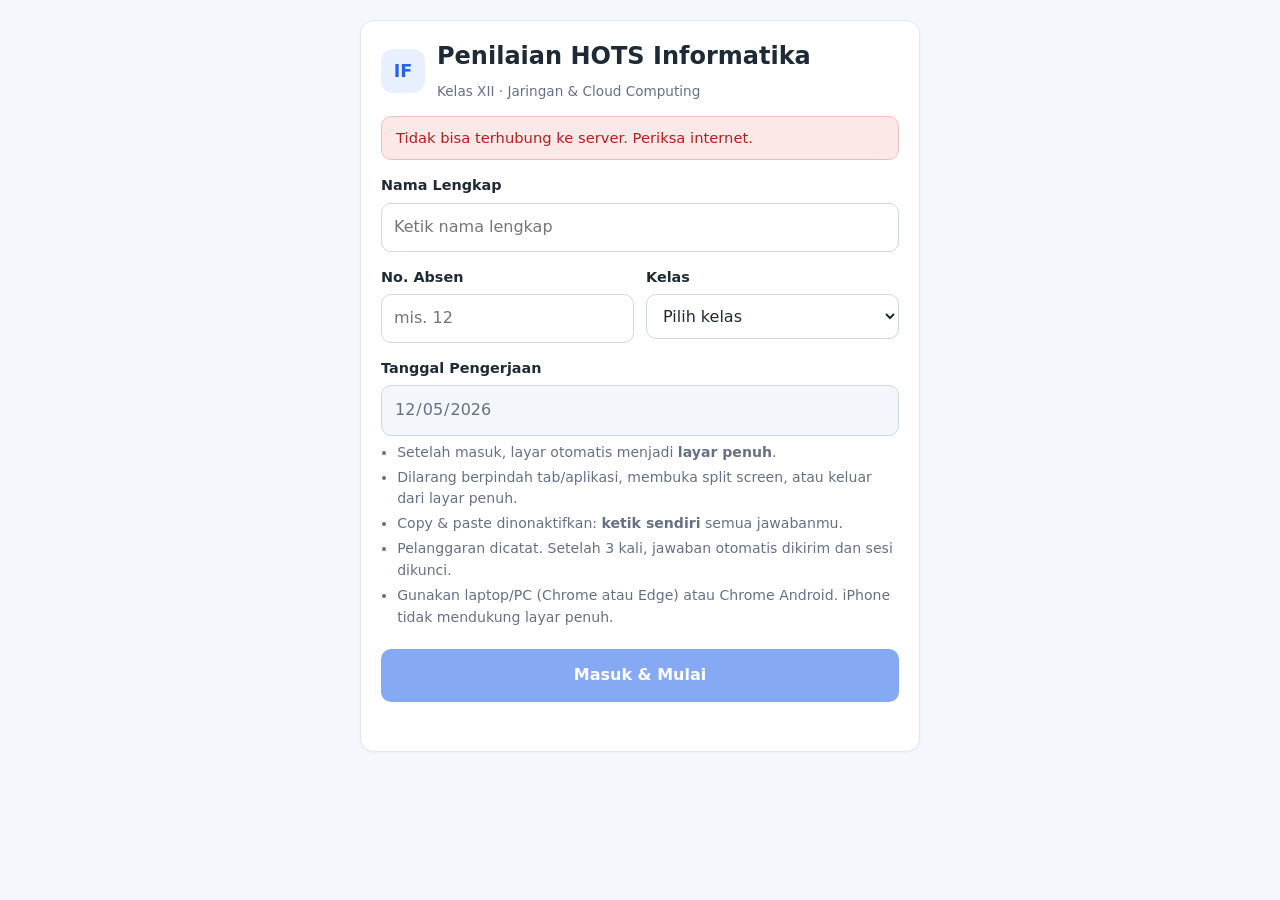
<file: index.html>
<!doctype html>
<html lang="id">
<head>
  <meta charset="utf-8">
  <meta name="viewport" content="width=device-width, initial-scale=1">
  <title>Penilaian HOTS Informatika XII</title>
  <link rel="stylesheet" href="style.css">
</head>
<body>

<!-- ============ LOGIN ============ -->
<main id="screen-login" class="screen active">
  <div class="wrap">
    <div class="card">
      <div class="brand-row">
        <div class="logo">IF</div>
        <div>
          <h1 id="judul">Penilaian HOTS Informatika</h1>
          <div class="muted small">Kelas XII &middot; Jaringan &amp; Cloud Computing</div>
        </div>
      </div>

      <div id="status-banner" class="banner info">Memeriksa jadwal pengerjaan...</div>

      <form id="form-login" autocomplete="off" novalidate>
        <label for="nama">Nama Lengkap</label>
        <input id="nama" type="text" maxlength="60" placeholder="Ketik nama lengkap" required>

        <div class="row">
          <div>
            <label for="absen">No. Absen</label>
            <input id="absen" type="number" min="1" max="99" inputmode="numeric" placeholder="mis. 12" required>
          </div>
          <div>
            <label for="kelas">Kelas</label>
            <select id="kelas" required>
              <option value="">Pilih kelas</option>
              <option>XII2</option>
              <option>XII3</option>
              <option>XII4</option>
              <option>XII5</option>
            </select>
          </div>
        </div>

        <label for="tanggal">Tanggal Pengerjaan</label>
        <input id="tanggal" type="date" readonly>

        <ul class="rules">
          <li>Setelah masuk, layar otomatis menjadi <b>layar penuh</b>.</li>
          <li>Dilarang berpindah tab/aplikasi, membuka split screen, atau keluar dari layar penuh.</li>
          <li>Copy &amp; paste dinonaktifkan: <b>ketik sendiri</b> semua jawabanmu.</li>
          <li>Pelanggaran dicatat. Setelah 3 kali, jawaban otomatis dikirim dan sesi dikunci.</li>
          <li>Gunakan laptop/PC (Chrome atau Edge) atau Chrome Android. iPhone tidak mendukung layar penuh.</li>
        </ul>

        <button id="btn-masuk" class="btn block" type="submit" disabled>Masuk &amp; Mulai</button>
        <div id="login-error" class="error" role="alert"></div>
      </form>
    </div>
  </div>
</main>

<!-- ============ UJIAN ============ -->
<main id="screen-exam" class="screen">
  <div class="wrap wide">
    <div class="topbar">
      <div class="who"><span id="who-nama"></span> <span id="who-info"></span></div>
      <div style="display:flex; gap:8px; align-items:center; flex-wrap:wrap">
        <span class="pill" id="pill-pel">Pelanggaran: 0/3</span>
        <span class="pill" id="pill-timer">Sisa waktu <b id="timer">--:--</b></span>
      </div>
    </div>

    <div class="exam-grid">
      <aside class="card">
        <h3>Navigasi soal</h3>
        <div id="nav" class="nav"></div>
        <p class="small muted" style="margin-top:12px">Hijau = sudah dijawab. Jawaban tersimpan otomatis.</p>
        <button id="btn-kirim" class="btn block" type="button">Kirim Jawaban</button>
      </aside>

      <section class="card" id="q-card">
        <div><span class="tag" id="q-bagian"></span><span class="tag" id="q-level"></span></div>
        <h2 id="q-judul" style="margin-top:10px"></h2>
        <div id="q-kasus" class="kasus"></div>
        <div id="q-tanya" class="pertanyaan"></div>
        <label for="jawab">Jawabanmu (jawab semua bagian a, b, c dengan kalimatmu sendiri)</label>
        <textarea id="jawab" class="jawab" autocomplete="off" autocapitalize="sentences" spellcheck="false"
                  data-gramm="false" placeholder="Ketik jawabanmu di sini..."></textarea>
        <div class="small muted" id="q-hitung" style="text-align:right"></div>
        <div class="q-actions">
          <button id="btn-prev" class="btn ghost" type="button">&larr; Sebelumnya</button>
          <button id="btn-next" class="btn" type="button">Berikutnya &rarr;</button>
        </div>
      </section>
    </div>
  </div>
</main>

<!-- ============ SELESAI ============ -->
<main id="screen-done" class="screen">
  <div class="wrap">
    <div class="card" style="text-align:center">
      <div class="logo" style="margin:0 auto 12px; background:var(--ok-soft); color:var(--ok)">&#10003;</div>
      <h1>Jawaban terkirim</h1>
      <p id="done-info" class="muted"></p>
      <p class="small muted">Terima kasih. Nilai akan diumumkan oleh gurumu. Kamu boleh menutup halaman ini.</p>
    </div>
  </div>
</main>

<!-- ============ OVERLAY PELANGGARAN ============ -->
<div id="ov-lock" class="overlay lock hidden">
  <div class="box" style="text-align:center">
    <div class="pill bad" style="margin-bottom:12px">Pelanggaran terdeteksi</div>
    <h2 id="lock-judul">Kembali ke layar penuh</h2>
    <p id="lock-pesan" class="muted"></p>
    <p class="small muted">Soal disembunyikan sampai kamu kembali ke layar penuh. Waktu tetap berjalan.</p>
    <button id="btn-resume" class="btn block" type="button">Kembali ke Layar Penuh</button>
  </div>
</div>

<!-- ============ MODAL KONFIRMASI KIRIM ============ -->
<div id="ov-konfirmasi" class="overlay hidden">
  <div class="box">
    <h2>Kirim jawaban sekarang?</h2>
    <p id="konfirmasi-pesan" class="muted"></p>
    <div style="display:flex; gap:10px; justify-content:flex-end; margin-top:16px">
      <button id="btn-batal" class="btn ghost" type="button">Periksa lagi</button>
      <button id="btn-yakin" class="btn" type="button">Ya, kirim</button>
    </div>
  </div>
</div>

<!-- ============ MODAL STATUS PENGIRIMAN ============ -->
<div id="ov-kirim" class="overlay hidden">
  <div class="box" style="text-align:center">
    <h2 id="kirim-judul">Mengirim jawaban...</h2>
    <p id="kirim-pesan" class="muted">Jangan tutup halaman ini.</p>
    <button id="btn-coba" class="btn block hidden" type="button">Coba kirim lagi</button>
  </div>
</div>

<div id="toast" class="toast hidden"></div>

<script src="config.js"></script>
<script src="app.js"></script>
</body>
</html>
</file>
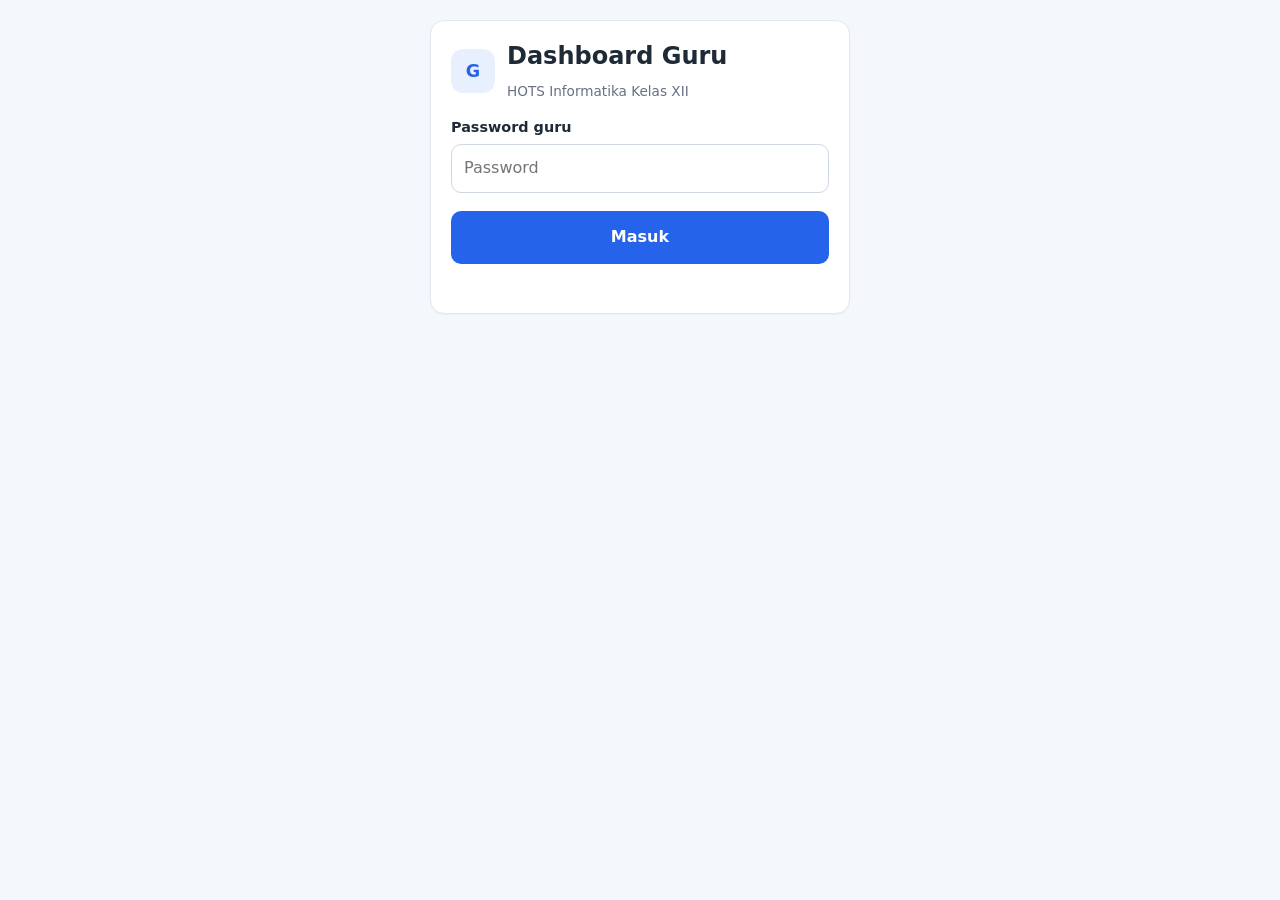
<file: guru.html>
<!doctype html>
<html lang="id">
<head>
  <meta charset="utf-8">
  <meta name="viewport" content="width=device-width, initial-scale=1">
  <meta name="robots" content="noindex, nofollow">
  <title>Dashboard Guru - HOTS Informatika XII</title>
  <link rel="stylesheet" href="style.css">
</head>
<body>

<!-- ============ LOGIN GURU ============ -->
<main id="g-login" class="screen active">
  <div class="wrap" style="max-width:420px">
    <div class="card">
      <div class="brand-row">
        <div class="logo">G</div>
        <div><h1>Dashboard Guru</h1><div class="muted small">HOTS Informatika Kelas XII</div></div>
      </div>
      <form id="g-form" autocomplete="off">
        <label for="g-pass">Password guru</label>
        <input id="g-pass" type="password" placeholder="Password" required>
        <button class="btn block" type="submit">Masuk</button>
        <div id="g-err" class="error" role="alert"></div>
      </form>
    </div>
  </div>
</main>

<!-- ============ DASHBOARD ============ -->
<main id="g-app" class="screen">
  <div class="wrap wide">
    <div style="display:flex; justify-content:space-between; align-items:center; gap:12px; flex-wrap:wrap">
      <div class="brand-row" style="margin:0">
        <div class="logo">G</div>
        <div><h1 id="g-judul" style="margin:0">Dashboard Guru</h1><div class="muted small" id="g-sub"></div></div>
      </div>
      <div style="display:flex; gap:8px; align-items:center; flex-wrap:wrap">
        <span id="g-state" class="badge info"></span>
        <label style="margin:0; font-weight:400; font-size:.85rem"><input id="g-auto" type="checkbox" checked> auto-refresh 30 dtk</label>
        <button id="g-refresh" class="btn ghost sm" type="button">Muat ulang</button>
        <button id="g-keluar" class="btn ghost sm" type="button">Keluar</button>
      </div>
    </div>

    <div class="tabs" id="g-tabs">
      <button data-tab="ringkasan" class="on" type="button">Ringkasan</button>
      <button data-tab="hasil" type="button">Hasil Siswa</button>
      <button data-tab="atur" type="button">Pengaturan Waktu</button>
    </div>

    <!-- Ringkasan -->
    <section id="tab-ringkasan">
      <div class="stats" id="g-stats"></div>
      <div class="grid2">
        <div class="card"><h2>Rata-rata nilai per kelas</h2><div class="bars" id="g-kelas"></div></div>
        <div class="card"><h2>Rata-rata skor per soal <span class="muted small">(maks 10)</span></h2><div class="bars" id="g-soal"></div></div>
      </div>
    </section>

    <!-- Hasil -->
    <section id="tab-hasil" class="hidden">
      <div class="toolbar">
        <select id="f-kelas"><option value="">Semua kelas</option></select>
        <select id="f-status">
          <option value="">Semua status</option>
          <option value="Mengerjakan">Sedang mengerjakan</option>
          <option value="Selesai">Selesai</option>
        </select>
        <input id="f-cari" type="text" placeholder="Cari nama...">
        <span style="flex:1"></span>
        <button id="g-hitung" class="btn ghost sm" type="button">Hitung ulang skor otomatis</button>
        <button id="g-csv" class="btn sm" type="button">Unduh CSV</button>
      </div>
      <div class="tablewrap">
        <table>
          <thead><tr>
            <th>Kelas</th><th>Absen</th><th>Nama</th><th>Tanggal</th><th>Mulai</th><th>Selesai</th>
            <th>Status</th><th>Pelanggaran</th><th>Nilai</th><th>Penilai</th><th></th>
          </tr></thead>
          <tbody id="g-rows"></tbody>
        </table>
      </div>
      <p class="small muted" style="margin-top:10px">
        Nilai awal adalah <b>saran otomatis</b> berdasarkan kata kunci. Buka <b>Detail</b> untuk membaca jawaban dan memberi skor akhir (0&ndash;10 per soal).
      </p>
    </section>

    <!-- Pengaturan -->
    <section id="tab-atur" class="hidden">
      <div class="card" style="max-width:640px">
        <h2>Jadwal pengerjaan</h2>
        <p class="muted small">Siswa hanya bisa login di antara waktu mulai dan selesai (WIB).</p>
        <label for="s-judul">Judul penilaian</label>
        <input id="s-judul" type="text" maxlength="80">
        <div class="row">
          <div><label for="s-mulai">Waktu mulai</label><input id="s-mulai" type="datetime-local"></div>
          <div><label for="s-selesai">Waktu selesai</label><input id="s-selesai" type="datetime-local"></div>
        </div>
        <label for="s-durasi">Durasi per siswa (menit, 0 = ikut waktu selesai)</label>
        <input id="s-durasi" type="number" min="0" max="600">
        <div style="display:flex; gap:8px; flex-wrap:wrap; margin-top:12px">
          <button id="s-sekarang" class="btn ghost sm" type="button">Mulai sekarang (+ sesuai durasi)</button>
          <button id="s-tutup" class="btn danger sm" type="button">Tutup sekarang</button>
        </div>
        <label for="s-pass" style="margin-top:22px">Ganti password guru (kosongkan bila tidak diganti)</label>
        <input id="s-pass" type="password" placeholder="Minimal 6 karakter" autocomplete="new-password">
        <button id="s-simpan" class="btn block" type="button">Simpan pengaturan</button>
        <div id="s-msg" class="small" style="margin-top:10px"></div>
      </div>
    </section>
  </div>
</main>

<!-- ============ MODAL DETAIL ============ -->
<div id="g-modal" class="overlay hidden" style="align-items:start; overflow-y:auto">
  <div class="modal-card" style="margin:20px auto">
    <div style="display:flex; justify-content:space-between; gap:10px; align-items:start">
      <div><h2 id="m-nama" style="margin:0"></h2><div class="muted small" id="m-info"></div></div>
      <button id="m-tutup" class="btn ghost sm" type="button">Tutup</button>
    </div>
    <div id="m-log" class="banner warn hidden"></div>
    <div id="m-body"></div>
    <div style="display:flex; justify-content:space-between; align-items:center; gap:10px; margin-top:12px; flex-wrap:wrap">
      <b>Total nilai: <span id="m-total">0</span> / 100</b>
      <span id="m-msg" class="small"></span>
      <button id="m-simpan" class="btn" type="button">Simpan skor</button>
    </div>
  </div>
</div>

<div id="toast" class="toast hidden"></div>

<script src="config.js"></script>
<script src="guru.js"></script>
</body>
</html>
</file>
<file: style.css>
:root {
  --bg: #f4f8fc;
  --card: #ffffff;
  --ink: #1f2a37;
  --muted: #667085;
  --line: #e1e8f0;
  --brand: #2563eb;
  --brand-d: #1d4ed8;
  --brand-soft: #e8f0fe;
  --ok: #15803d;
  --ok-soft: #e7f6ec;
  --warn: #b45309;
  --warn-soft: #fff4e0;
  --bad: #b91c1c;
  --bad-soft: #fde8e8;
  --radius: 14px;
}
* { box-sizing: border-box; }
html, body { margin: 0; padding: 0; }
body {
  font-family: system-ui, -apple-system, "Segoe UI", Roboto, "Helvetica Neue", Arial, sans-serif;
  background: var(--bg);
  color: var(--ink);
  line-height: 1.55;
  -webkit-text-size-adjust: 100%;
}
h1, h2, h3 { line-height: 1.25; margin: 0 0 .4em; }
h1 { font-size: 1.5rem; }
h2 { font-size: 1.15rem; }
h3 { font-size: 1rem; }
p { margin: 0 0 .8em; }
.muted { color: var(--muted); }
.small { font-size: .85rem; }
.hidden { display: none !important; }

.screen { display: none; min-height: 100vh; padding: 20px 16px 40px; }
.screen.active { display: block; }
.wrap { max-width: 560px; margin: 0 auto; }
.wrap.wide { max-width: 1100px; }

.card {
  background: var(--card);
  border: 1px solid var(--line);
  border-radius: var(--radius);
  padding: 20px;
  box-shadow: 0 1px 2px rgba(16, 24, 40, .04);
}
.brand-row { display: flex; align-items: center; gap: 12px; margin-bottom: 14px; }
.logo {
  width: 44px; height: 44px; border-radius: 12px;
  background: var(--brand-soft); color: var(--brand);
  display: grid; place-items: center; font-weight: 700; font-size: 1.1rem; flex: none;
}

label { display: block; font-weight: 600; font-size: .9rem; margin: 14px 0 6px; }
input[type=text], input[type=number], input[type=password], input[type=date],
input[type=datetime-local], select, textarea {
  width: 100%;
  padding: 11px 12px;
  font: inherit;
  color: var(--ink);
  background: #fff;
  border: 1px solid #cfd8e3;
  border-radius: 10px;
  outline: none;
}
input:focus, select:focus, textarea:focus {
  border-color: var(--brand);
  box-shadow: 0 0 0 3px rgba(37, 99, 235, .15);
}
input[readonly] { background: #f3f6fa; color: var(--muted); }
.row { display: grid; grid-template-columns: 1fr 1fr; gap: 12px; }
@media (max-width: 520px) { .row { grid-template-columns: 1fr; } }

.btn {
  display: inline-flex; align-items: center; justify-content: center; gap: 8px;
  padding: 11px 18px; font: inherit; font-weight: 600;
  border: 1px solid transparent; border-radius: 10px; cursor: pointer;
  background: var(--brand); color: #fff;
}
.btn:hover { background: var(--brand-d); }
.btn:disabled { opacity: .55; cursor: not-allowed; }
.btn.block { width: 100%; margin-top: 18px; padding: 13px; }
.btn.ghost { background: #fff; color: var(--brand); border-color: #bfd0f5; }
.btn.ghost:hover { background: var(--brand-soft); }
.btn.danger { background: #fff; color: var(--bad); border-color: #f1b8b8; }
.btn.danger:hover { background: var(--bad-soft); }
.btn.sm { padding: 6px 12px; font-size: .85rem; border-radius: 8px; }

.banner { padding: 10px 14px; border-radius: 10px; font-size: .92rem; margin: 12px 0; border: 1px solid; }
.banner.info { background: var(--brand-soft); color: #1e40af; border-color: #c7d8fb; }
.banner.ok { background: var(--ok-soft); color: var(--ok); border-color: #b7e2c5; }
.banner.warn { background: var(--warn-soft); color: var(--warn); border-color: #f5d9a8; }
.banner.bad { background: var(--bad-soft); color: var(--bad); border-color: #f4bcbc; }
.error { color: var(--bad); font-size: .9rem; margin-top: 12px; min-height: 1.2em; }

.rules { margin: 6px 0 0; padding-left: 1.15em; font-size: .88rem; color: var(--muted); }
.rules li { margin: 3px 0; }

/* ---------- Layar ujian ---------- */
body.exam, body.exam * { -webkit-user-select: none; user-select: none; -webkit-touch-callout: none; }
body.exam textarea { -webkit-user-select: text; user-select: text; }

.topbar {
  position: sticky; top: 0; z-index: 5;
  display: flex; align-items: center; justify-content: space-between; gap: 12px; flex-wrap: wrap;
  background: #fff; border-bottom: 1px solid var(--line);
  padding: 10px 16px; margin: -20px -16px 16px;
}
.topbar .who { font-weight: 600; }
.topbar .who span { color: var(--muted); font-weight: 400; font-size: .88rem; }
.pill {
  display: inline-flex; align-items: center; gap: 6px; padding: 5px 12px;
  border-radius: 999px; font-weight: 600; font-size: .9rem;
  background: var(--brand-soft); color: var(--brand);
}
.pill.warn { background: var(--warn-soft); color: var(--warn); }
.pill.bad { background: var(--bad-soft); color: var(--bad); }
.pill.ok { background: var(--ok-soft); color: var(--ok); }
#timer { font-variant-numeric: tabular-nums; font-size: 1.05rem; }

.exam-grid { display: grid; grid-template-columns: 190px 1fr; gap: 16px; align-items: start; }
@media (max-width: 760px) { .exam-grid { grid-template-columns: 1fr; } }
.nav { display: flex; flex-wrap: wrap; gap: 8px; }
.nav button {
  width: 38px; height: 38px; border-radius: 10px; font: inherit; font-weight: 600;
  border: 1px solid #cfd8e3; background: #fff; color: var(--ink); cursor: pointer;
}
.nav button.done { background: var(--ok-soft); border-color: #b7e2c5; color: var(--ok); }
.nav button.cur { background: var(--brand); border-color: var(--brand); color: #fff; }
.tag {
  display: inline-block; font-size: .78rem; font-weight: 600; padding: 2px 9px;
  border-radius: 999px; background: var(--brand-soft); color: var(--brand); margin-right: 6px;
}
.kasus {
  background: #f8fafc; border: 1px solid var(--line); border-left: 4px solid var(--brand);
  border-radius: 10px; padding: 12px 14px; margin: 10px 0 14px; white-space: pre-wrap;
}
.kasus pre.code, pre.code {
  background: #0f172a; color: #e2e8f0; padding: 10px 12px; border-radius: 8px;
  overflow-x: auto; font-size: .82rem; margin: 8px 0; white-space: pre;
  font-family: ui-monospace, SFMono-Regular, Menlo, Consolas, monospace;
}
.pertanyaan { white-space: pre-wrap; font-weight: 500; margin-bottom: 12px; }
textarea.jawab { min-height: 220px; resize: vertical; line-height: 1.5; }
.q-actions { display: flex; justify-content: space-between; gap: 10px; margin-top: 14px; flex-wrap: wrap; }

.overlay {
  position: fixed; inset: 0; z-index: 50; background: rgba(15, 23, 42, .55);
  display: grid; place-items: center; padding: 16px;
}
.overlay .box {
  background: #fff; border-radius: var(--radius); padding: 24px; max-width: 440px; width: 100%;
  box-shadow: 0 20px 50px rgba(15, 23, 42, .3);
}
.overlay.lock { background: rgba(255, 255, 255, .97); }
.toast {
  position: fixed; left: 50%; bottom: 24px; transform: translateX(-50%);
  background: #1f2a37; color: #fff; padding: 10px 16px; border-radius: 10px;
  font-size: .9rem; z-index: 60; max-width: 90vw;
}

/* ---------- Dashboard guru ---------- */
.tabs { display: flex; gap: 6px; flex-wrap: wrap; margin: 14px 0; }
.tabs button {
  padding: 8px 16px; border-radius: 999px; font: inherit; font-weight: 600; cursor: pointer;
  border: 1px solid #cfd8e3; background: #fff; color: var(--ink);
}
.tabs button.on { background: var(--brand); border-color: var(--brand); color: #fff; }
.stats { display: grid; grid-template-columns: repeat(auto-fit, minmax(150px, 1fr)); gap: 12px; margin-bottom: 16px; }
.stat { background: #fff; border: 1px solid var(--line); border-radius: 12px; padding: 14px; }
.stat b { display: block; font-size: 1.5rem; line-height: 1.2; }
.stat span { color: var(--muted); font-size: .85rem; }
.bars { display: grid; gap: 10px; }
.bar-row { display: grid; grid-template-columns: 70px 1fr 56px; gap: 10px; align-items: center; font-size: .9rem; }
.bar { height: 12px; background: #eaf0f8; border-radius: 99px; overflow: hidden; }
.bar i { display: block; height: 100%; background: var(--brand); border-radius: 99px; }
.grid2 { display: grid; grid-template-columns: 1fr 1fr; gap: 16px; }
@media (max-width: 800px) { .grid2 { grid-template-columns: 1fr; } }
.toolbar { display: flex; gap: 10px; flex-wrap: wrap; align-items: center; margin-bottom: 12px; }
.toolbar select, .toolbar input[type=text] { width: auto; min-width: 150px; }
.tablewrap { overflow-x: auto; background: #fff; border: 1px solid var(--line); border-radius: 12px; }
table { border-collapse: collapse; width: 100%; font-size: .9rem; }
th, td { padding: 9px 12px; text-align: left; border-bottom: 1px solid var(--line); white-space: nowrap; }
th { background: #f2f6fb; font-size: .8rem; text-transform: uppercase; letter-spacing: .03em; color: var(--muted); position: sticky; top: 0; }
tr:last-child td { border-bottom: none; }
.badge { display: inline-block; padding: 2px 10px; border-radius: 999px; font-size: .8rem; font-weight: 600; }
.badge.ok { background: var(--ok-soft); color: var(--ok); }
.badge.warn { background: var(--warn-soft); color: var(--warn); }
.badge.bad { background: var(--bad-soft); color: var(--bad); }
.badge.info { background: var(--brand-soft); color: var(--brand); }
.modal-card {
  background: #fff; border-radius: var(--radius); max-width: 820px; width: 100%;
  max-height: 92vh; overflow-y: auto; padding: 22px;
}
.q-block { border: 1px solid var(--line); border-radius: 12px; padding: 14px; margin: 12px 0; }
.answer {
  white-space: pre-wrap; background: #f8fafc; border: 1px solid var(--line);
  border-radius: 8px; padding: 10px 12px; margin: 8px 0; min-height: 40px;
}
.score-in { width: 90px !important; display: inline-block; }
details summary { cursor: pointer; color: var(--brand); font-weight: 600; font-size: .9rem; }
details .pre { white-space: pre-wrap; margin-top: 6px; font-size: .9rem; }
</file>
